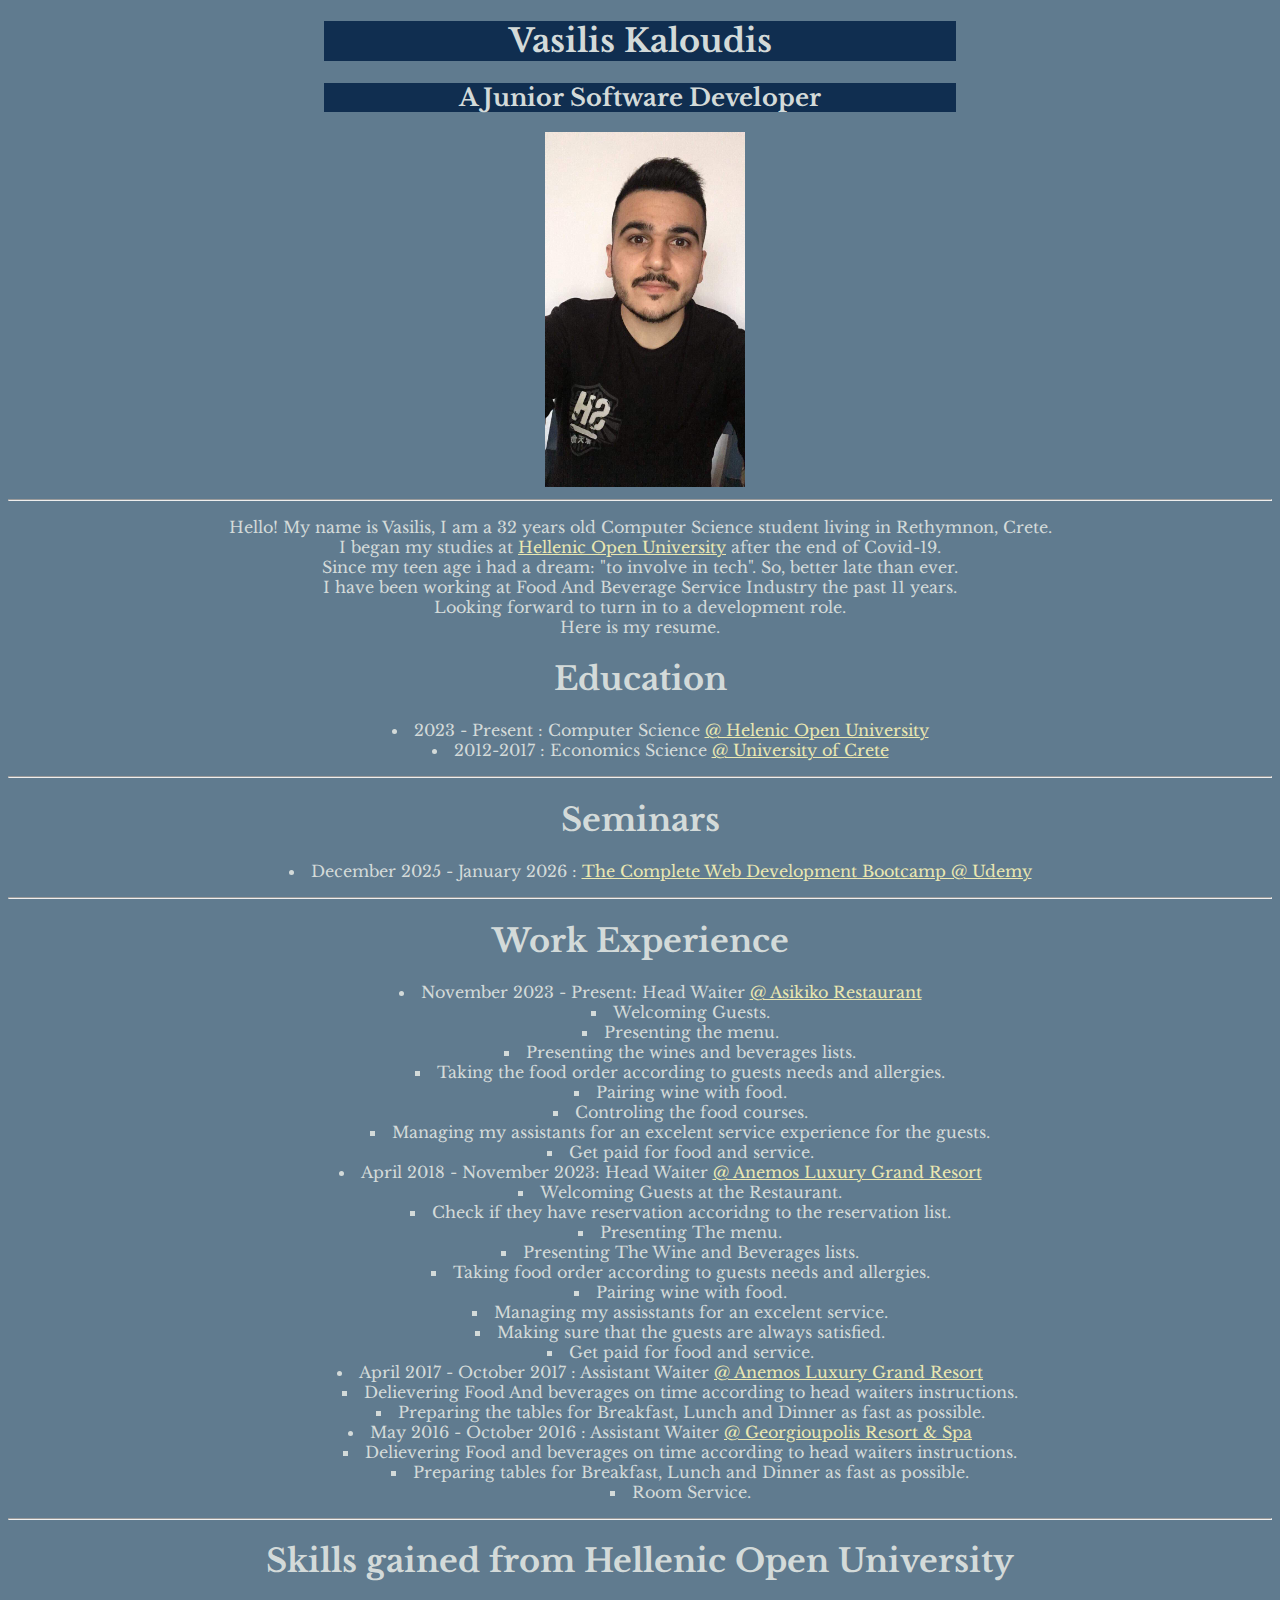
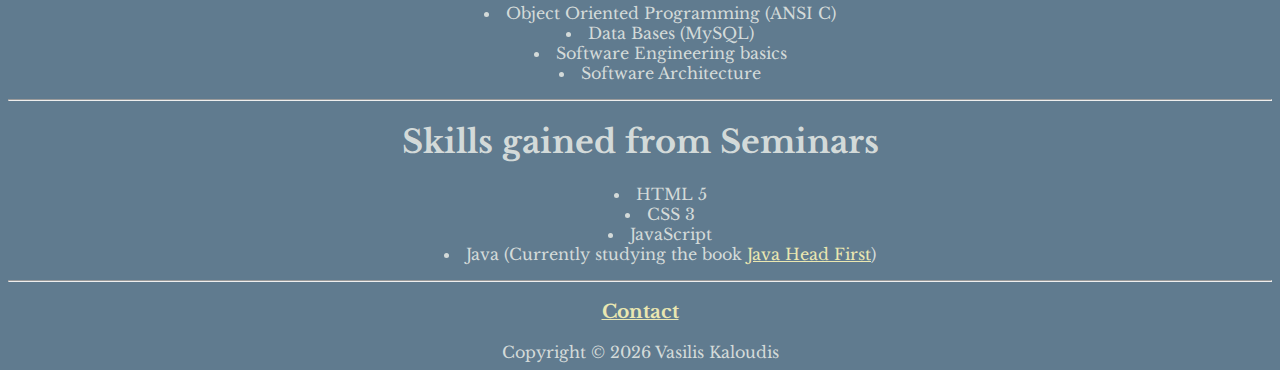
<file: index.html>
<!DOCTYPE html>
<html lang="en">
<head>
    <meta charset="UTF-8">
    <meta name="viewport" content="width=device-width, initial-scale=1.0">
    <title>My Resume</title>
</head>
<link
    rel="stylesheet"
    href="./style.css"
/>
<link rel="preconnect" href="https://fonts.googleapis.com">
<link rel="preconnect" href="https://fonts.gstatic.com" crossorigin>
<link href="https://fonts.googleapis.com/css2?family=Libre+Baskerville:ital@0;1&family=Sekuya&display=swap" rel="stylesheet">
<body>
    <div class="imageDiv">
        <h1 class="h1top">Vasilis Kaloudis</h1>
        <h2 class="h2top">A Junior Software Developer</h2>
        <img class="portret" src="./images/IMG_2669.JPG" alt="This is a photo of Vasilis Kaloudis"/>
    </div>
    <hr />
    <div class="description">
    <p>Hello! My name is Vasilis, I am a 32 years old Computer Science student living in Rethymnon, Crete.<br/>
        I began my studies at <a href="https://www.eap.gr/en/" target="_blank">Hellenic Open University</a> after the end of Covid-19. <br />
        Since my teen age i had a dream: "to involve in tech". So, better late than ever. <br />
        I have been working at Food And Beverage Service Industry the past 11 years. <br />
        Looking forward to turn in to a development role. <br />
        Here is my resume.
    </p>
    </div>
    <h1 class="Titles">Education</h1>
    <div class="edulist">
    <ul>
        <li>2023 - Present : Computer Science <a href="https://www.eap.gr/en/" target="_blank">@ Helenic Open University</a></li>
        <li>2012-2017 : Economics Science <a href="https://www.uoc.gr/" target="_blank">@ University of Crete</a></li>
    </ul>
    <hr />
    <h1>Seminars</h1>
    <ul>
        <li>December 2025 - January 2026 : <a href="https://www.udemy.com/course/the-complete-web-development-bootcamp/?couponCode=CP250105G1" target="_blank">The Complete Web Development Bootcamp @ Udemy</a></li>
    </ul>
    </div>
    <hr />
    <h1 class="Titles">Work Experience</h1>
    <div class="work">
    <ul>
        <li >November 2023 - Present: Head Waiter <a href="https://asikikorestaurant.gr/el/" target="_blank">@ Asikiko Restaurant</a><ul class="insideUl">
            <li>Welcoming Guests.</li>
            <li>Presenting the menu.</li>
            <li>Presenting the wines and beverages lists.</li>
            <li>Taking the food order according to guests needs and allergies.</li>
            <li>Pairing wine with food.</li>
            <li>Controling the food courses.</li>
            <li>Managing my assistants for an excelent service experience for the guests.</li>
            <li>Get paid for food and service.</li>
        </ul>
        </li>
        <li>April 2018 - November 2023: Head Waiter <a href="https://www.anemosresort.com/el-gr" target="_blank">@ Anemos Luxury Grand Resort</a>
        <ul class="insideUl">
            <li>Welcoming Guests at the Restaurant.</li>
            <li>Check if they have reservation accoridng to the reservation list.</li>
            <li>Presenting The menu.</li>
            <li>Presenting The Wine and Beverages lists.</li>
            <li>Taking food order according to guests needs and allergies.</li>
            <li>Pairing wine with food.</li>
            <li>Managing my assisstants for an excelent service.</li>
            <li>Making sure that the guests are always satisfied.</li>
            <li>Get paid for food and service.</li>
        </ul></li>
        <li>April 2017 - October 2017 : Assistant Waiter <a href="https://www.anemosresort.com/el-gr" target="_blank">@ Anemos Luxury Grand Resort</a><ul class="insideUl">
            <li> Delievering Food And beverages on time according to head waiters instructions.
            </li>
            <li>Preparing the tables for Breakfast, Lunch and Dinner as fast as possible.</li>
        </ul>
        </li>
        <li>May 2016 - October 2016 : Assistant Waiter <a href="https://georgioupolis-resort.com/?lang=el" target="_blank">@ Georgioupolis Resort & Spa</a><ul class="insideUl">
            <li>Delievering Food and beverages on time according to head waiters instructions.</li>
            <li>Preparing tables for Breakfast, Lunch and Dinner as fast as possible.</li>
            <li>Room Service.</li>
        </ul></li>
    </ul>
    </div>
    <hr />
    <div class="skills">
    <h1 class="Titles">Skills gained from Hellenic Open University</h1>
    <ul>
        <li>Object Oriented Programming (ANSI C)</li>
        <li>Data Bases (MySQL)</li>
        <li>Software Engineering basics</li>
        <li>Software Architecture</li>
    </ul>
    <hr />
    <h1>Skills gained from Seminars</h1>
    <ul>
        <li>HTML 5</li>
        <li>CSS 3</li>
        <li>JavaScript</li>
        <li>Java (Currently studying the book <a href="https://www.pdfiles.net/pdf/view/Head-First-Java,-3nd-Edition" target="_blank">Java Head First</a>)</li>
    </ul>
    </div>
    <hr />
    <div class="copy">
    <h3><a href="./Contact.html">Contact</a></h3>
<footer>Copyright &copy; 2026 Vasilis Kaloudis</footer>
    </div>
</body>
</html>
</file>
<file: style.css>
.portret{
    width:200px;
    margin-left:35%;
}
.imageDiv{
    width: 50%;
    margin-left:25%;
    align-items: center;   
}
.h1top,.h2top{
    background-color: #102E50;
    color: #D3DAD9;
    font-family:"Libre Baskerville", serif;
    text-align:center;
}
.description{

    color: #D3DAD9;
    font-family: "Libre Baskerville", serif;
    text-align:center;
}
.Titles{

    color: #D3DAD9;
    font-family:"Libre Baskerville", serif;
    text-align:center;
}
.edulist{

    color: #D3DAD9;
    font-family:"Libre Baskerville", serif;
   list-style-position:inside;
    text-align: center;

}
.work{

    color: #D3DAD9;
     font-family:"Libre Baskerville", serif;
   list-style-position:inside;
    text-align: center;
}
.insideUl{

    color: #D3DAD9;
    list-style-type:square;
}
.type{

    color: #D3DAD9;
    font-weight: bold;
    font-size:larger;
}
.skills{
  
    color: #D3DAD9;
    font-family:"Libre Baskerville", serif;
   list-style-position:inside;
    text-align: center;
}
.copy{

    color: #D3DAD9;
    font-family:"Libre Baskerville", serif;
   list-style-position:inside;
    text-align: center;
}
.contact{
   
    color: #D3DAD9;
    font-family:"Libre Baskerville", serif;
   list-style-position:inside;
    text-align: center;
}
a{
    color:#EAE7B1;
}
html{
    background-color: #607B8F;
}
</file>
